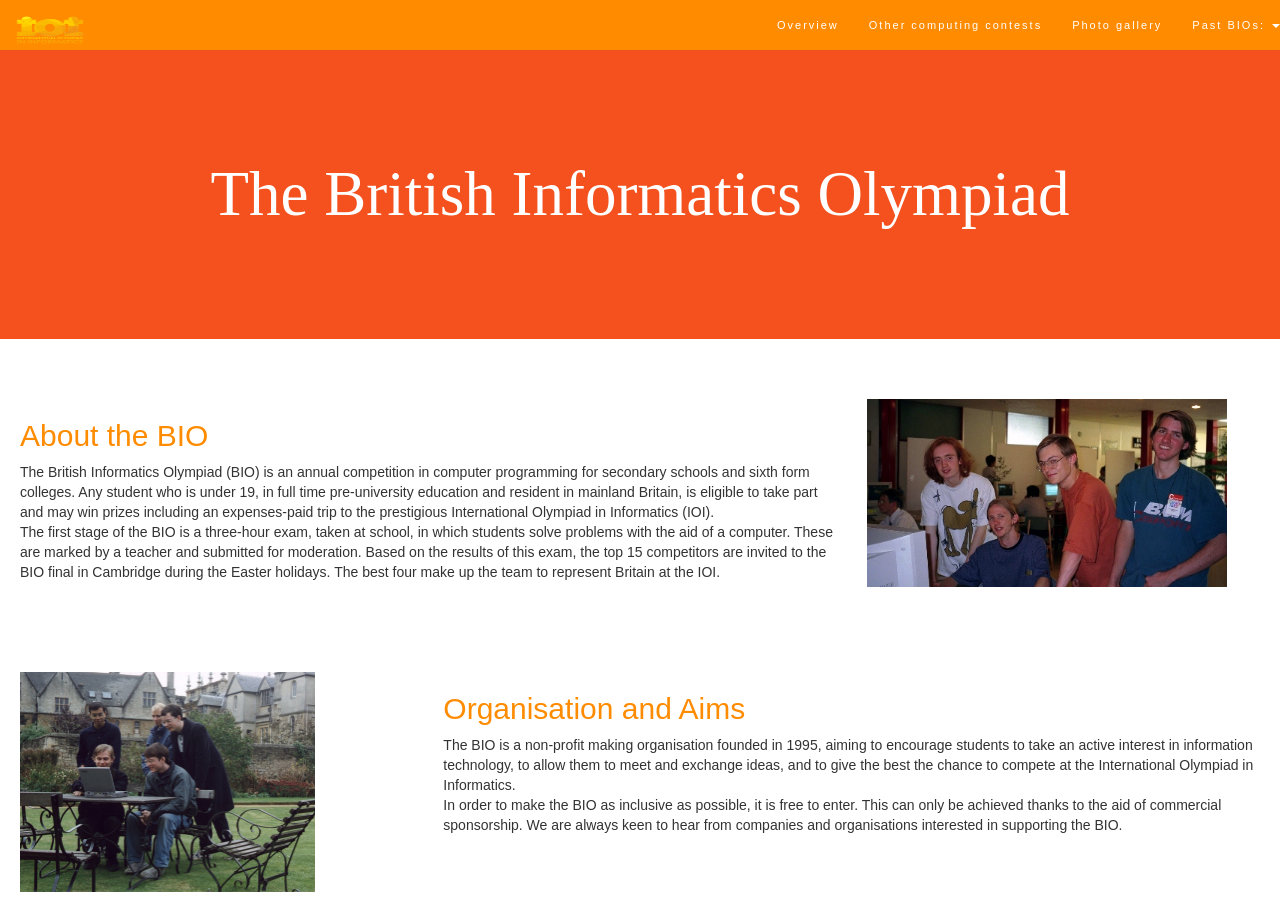
<file: index.html>
<!DOCTYPE html>
<html lang="en">
<head>
  <title>BIO</title>
  <meta name="viewport" content="width=device-width, initial-scale=1">
  <link rel="stylesheet" href="https://maxcdn.bootstrapcdn.com/bootstrap/3.4.1/css/bootstrap.min.css">
  <script src="https://ajax.googleapis.com/ajax/libs/jquery/3.5.1/jquery.min.js"></script>
  <script src="https://maxcdn.bootstrapcdn.com/bootstrap/3.4.1/js/bootstrap.min.js"></script>
  <meta charset="utf-8">
  <meta name="viewport" content="width=device-width, initial-scale=1">
</head>

<style>
.navbar {
  margin-bottom: 0;
  background-color:darkorange;
  border: 0;
  font-size: 11px !important;
  letter-spacing: 2px;
  opacity: 1;
}
.navbar li a, .navbar .navbar-brand {
  color:white!important;
}

.navbar-default .navbar-toggle {
  border-color: transparent;
}

.open .dropdown-toggle {
  color: #fff ;
  background-color:darkorange !important;
}

.dropdown-menu li a {
  color: darkorange !important;
}
.jumbotron {
  background-color: #f4511e; /* Orange */
  color:white;
  font-family: "Lucida console";
  padding: 100px 25px;
}

.container-fluid {
  padding: 30px 20px;
}

.logo {
  font-size: 200px;
}
@media screen and (max-width: 768px) {
  .col-sm-4 {
    text-align: center;
    margin: 25px 0;
  }
}

.container-fluid {
  padding: 30px 20px;
}


</style>

<body>
    <nav class="navbar navbar-default navbar-fixed-top">
        <div class="container-fluid-nav">
          <div class="navbar-header">
            <button type="button" class="navbar-toggle" data-toggle="collapse" data-target="#myNavbar">
              <span class="icon-bar"></span>
              <span class="icon-bar"></span>
              <span class="icon-bar"></span>
            </button>
            <a class="navbar-brand" href="#">
                <img width="70px" height="30px"src="logo.png">
              </a>
          </div>
          <div class="collapse navbar-collapse" id="myNavbar">
            <ul class="nav navbar-nav navbar-right">
              <li><a href="informatics.html">Overview</a></li>
              <li><a href="othercontests.html">Other computing contests</a></li>
              <li><a href="gallery.html">Photo gallery</a></li>
              <li class="dropdown">
                <a class="dropdown-toggle" data-toggle="dropdown" href="#">Past BIOs:
                  <span class="caret"></span>
                </a>
                <ul class="dropdown-menu">
                  <li><a href="2022.pdf">2022</a></li>
                  <li><a href="2023.pdf">2023</a></li>
                  <li><a href="2024.pdf">2024</a></li>
                </ul>
              </li>
            </ul>
          </div>
        </div>
      </nav>
<br>
<br>

<div class="jumbotron text-center">
  <h1>The British Informatics Olympiad</h1>
</div>

<div class="container-fluid">
  <div class="row">
    <div class="col-sm-8">
      <h2 style="color:darkorange;">About the BIO</h2>
      <p>The British Informatics Olympiad (BIO) is an annual competition in computer programming for secondary schools and sixth form colleges. Any student who is under 19, in full time pre-university education and resident in mainland Britain, is eligible to take part and may win prizes including an expenses-paid trip to the prestigious International Olympiad in Informatics (IOI).
        <br>The first stage of the BIO is a three-hour exam, taken at school, in which students solve problems with the aid of a computer. These are marked by a teacher and submitted for moderation. Based on the results of this exam, the top 15 competitors are invited to the BIO final in Cambridge during the Easter holidays. The best four make up the team to represent Britain at the IOI.</p><br>  
    </div>
    <div class="col-sm-4">
      <span class="img"><img width="360px" height="188px"src="96grptm.jpg"></span>
    </div>
  </div>
</div>

<div class="container-fluid">
  <div class="row">
    <div class="col-sm-4">
      <span class="img"><img width="295px" height="220px"src="bio97train1.jpg"></span>
    </div>
    <div class="col-sm-8">
      <h2 style="color:darkorange;">Organisation and Aims</h2>
      <p>The BIO is a non-profit making organisation founded in 1995, aiming to encourage students to take an active interest in information technology, to allow them to meet and exchange ideas, and to give the best the chance to compete at the International Olympiad in Informatics.
        <br>In order to make the BIO as inclusive as possible, it is free to enter. This can only be achieved thanks to the aid of commercial sponsorship. We are always keen to hear from companies and organisations interested in supporting the BIO. </p>
        
    </div>
  </div>
</div>

</body>
</html>
</file>
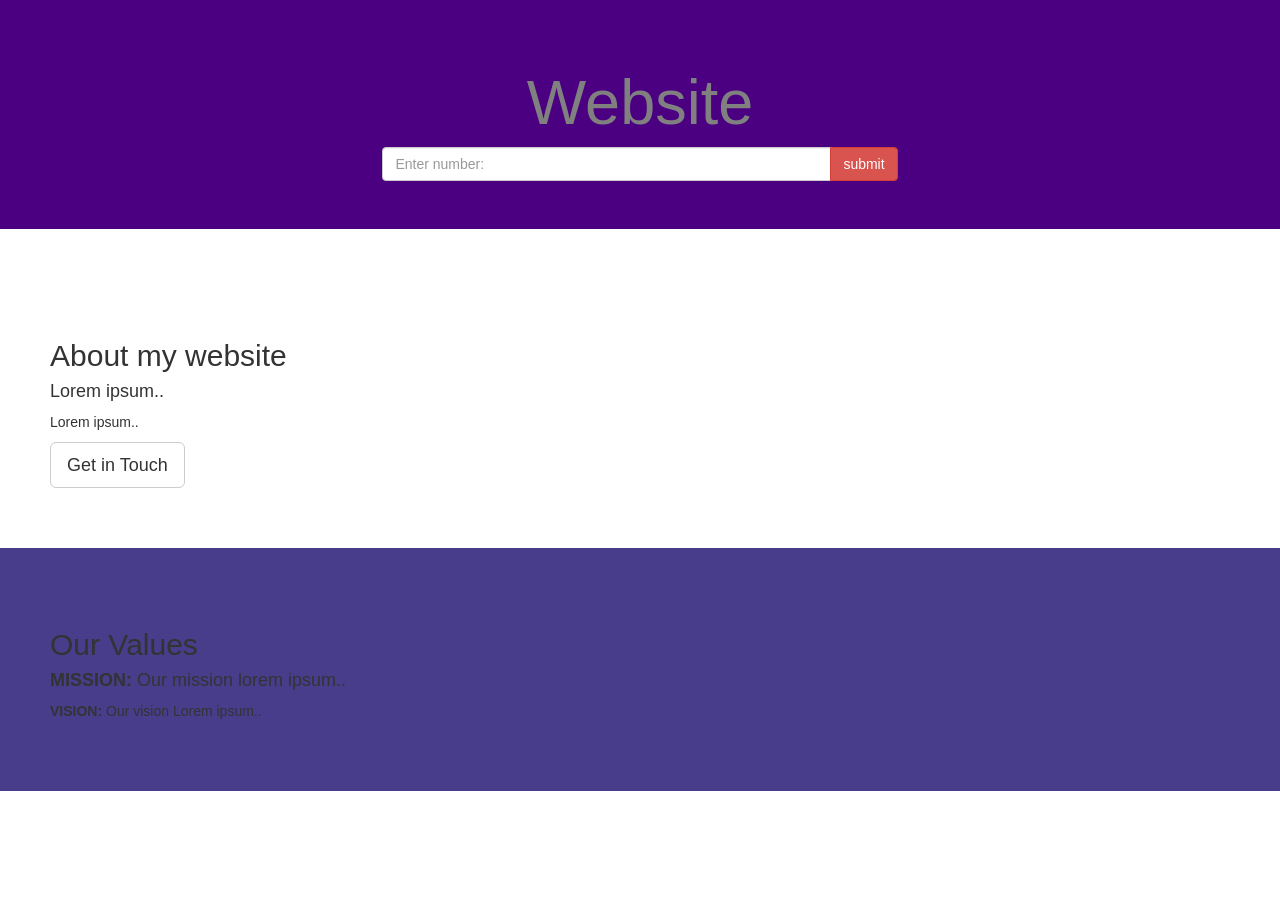
<file: bootstrap.html>
<!DOCTYPE html>
<html lang="en">
<head>
  <title>Bootstrap Theme Company</title>
  <meta name="viewport" content="width=device-width, initial-scale=1">
  <link rel="stylesheet" href="https://maxcdn.bootstrapcdn.com/bootstrap/3.4.1/css/bootstrap.min.css">
  <script src="https://ajax.googleapis.com/ajax/libs/jquery/3.5.1/jquery.min.js"></script>
  <script src="https://maxcdn.bootstrapcdn.com/bootstrap/3.4.1/js/bootstrap.min.js"></script>
  <link rel="stylesheet" href="mystyle.css">
</head>

<style>
    .jumbotron {
      background-color: indigo;
      color: grey;
    }
    .bg-grey {
    background-color:darkslateblue;
    }
    .container-fluid {
  padding: 60px 50px;
}
</style>

<body>

<div class="jumbotron text-center">
    <h1>Website</h1>
    <form class="form-inline">
        <div class="input-group">
          <input type="numher" class="form-control" size="50" placeholder="Enter number:" required>
          <div class="input-group-btn">
            <button type="button" class="btn btn-danger">submit</button>
          </div>
        </div>
  </div> 

<div class="container-fluid">
  <h2>About my website</h2>
  <h4>Lorem ipsum..</h4>
  <p>Lorem ipsum..</p>
  <button class="btn btn-default btn-lg">Get in Touch</button>
</div>

<div class="container-fluid bg-grey">
  <h2>Our Values</h2>
  <h4><strong>MISSION:</strong> Our mission lorem ipsum..</h4>
  <p><strong>VISION:</strong> Our vision Lorem ipsum..
</div>

</body>
</html>
</file>
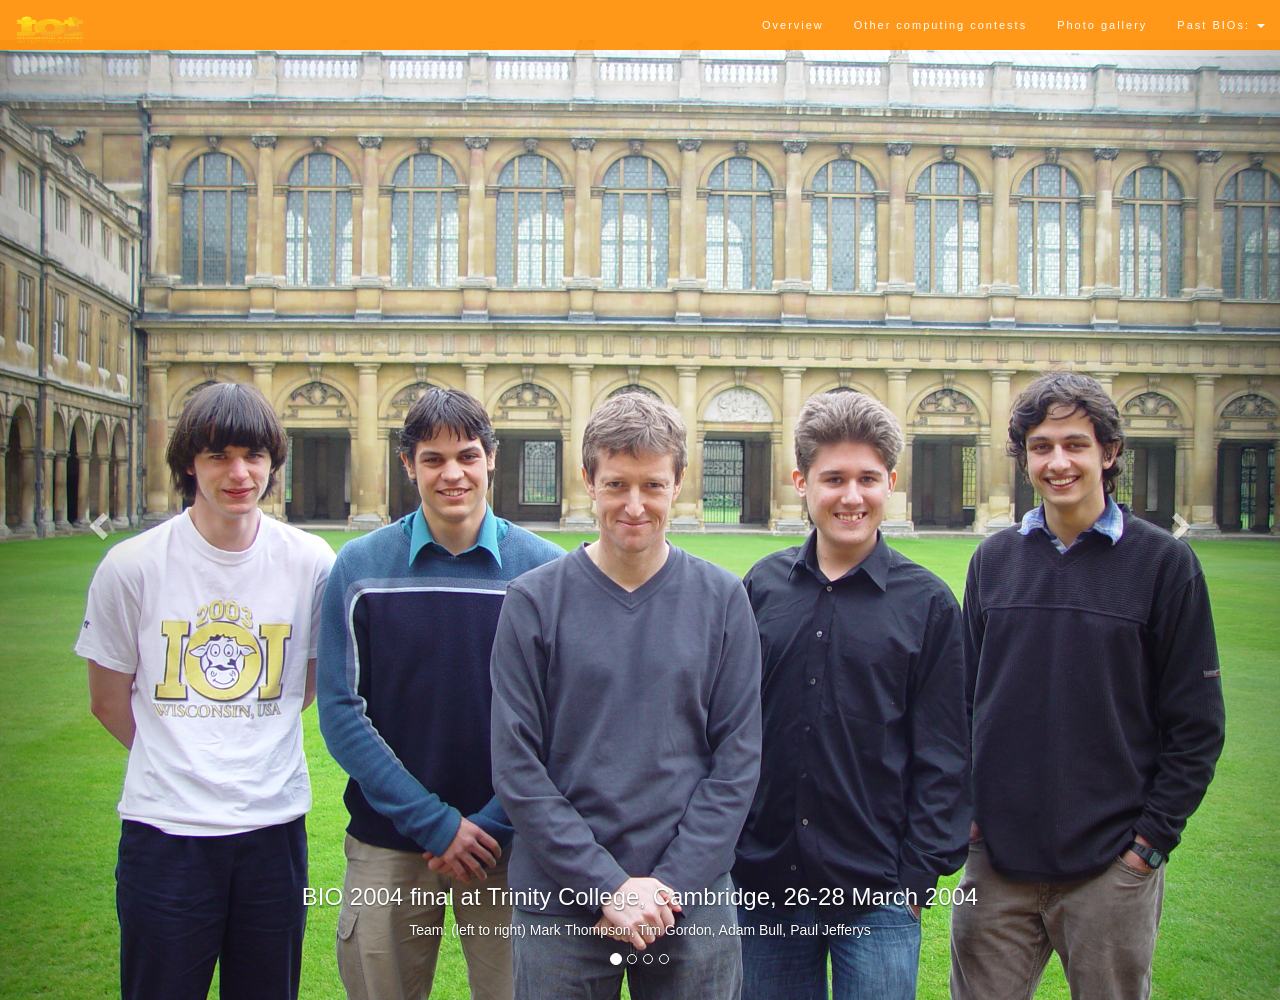
<file: gallery.html>
<head>
    <title>BIO</title>
    <meta name="viewport" content="width=device-width, initial-scale=1">
    <link rel="stylesheet" href="https://maxcdn.bootstrapcdn.com/bootstrap/3.4.1/css/bootstrap.min.css">
    <script src="https://ajax.googleapis.com/ajax/libs/jquery/3.5.1/jquery.min.js"></script>
    <script src="https://maxcdn.bootstrapcdn.com/bootstrap/3.4.1/js/bootstrap.min.js"></script>
  </head>

<style>
    .navbar {
      margin-bottom: 0;
      background-color:darkorange;
      border: 0;
      font-size: 11px !important;
      letter-spacing: 2px;
      opacity: 0.9;
    }
    .navbar li a, .navbar .navbar-brand {
      color: #ffffff!important;
    }
    
    .navbar-default .navbar-toggle {
      border-color: transparent;
    }
    
    .open .dropdown-toggle {
      color: #fff ;
      background-color:darkorange !important;
    }
    
    .dropdown-menu li a {
      color: darkorange !important;
    }
    
    </style>
    
    <body>
        <nav class="navbar navbar-default navbar-fixed-top">
            <div class="container-fluid">
              <div class="navbar-header">
                <button type="button" class="navbar-toggle" data-toggle="collapse" data-target="#myNavbar">
                  <span class="icon-bar"></span>
                  <span class="icon-bar"></span>
                  <span class="icon-bar"></span>
                </button>
                <a class="navbar-brand" href="#">
                    <img width="70px" height="30px"src="logo.png">
                  </a>
              </div>
              <div class="collapse navbar-collapse" id="myNavbar">
                <ul class="nav navbar-nav navbar-right">
                  <li><a href="index.html">Overview</a></li>
                  <li><a href="othercontests.html">Other computing contests</a></li>
                  <li><a href="gallery.html">Photo gallery</a></li>
                  <li class="dropdown">
                    <a class="dropdown-toggle" data-toggle="dropdown" href="#">Past BIOs:
                      <span class="caret"></span>
                    </a>
                    <ul class="dropdown-menu">
                      <li><a href="2022.pdf">2022</a></li>
                      <li><a href="2023.pdf">2023</a></li>
                      <li><a href="2024.pdf">2024</a></li>
                    </ul>
                  </li>
                </ul>
              </div>
            </div>
          </nav>
        <br>
        <br>

        
          <div id="myCarousel" class="carousel slide" data-ride="carousel">
            <ol class="carousel-indicators">
              <li data-target="#myCarousel" data-slide-to="0" class="active"></li>
              <li data-target="#myCarousel" data-slide-to="1"></li>
              <li data-target="#myCarousel" data-slide-to="2"></li>
              <li data-target="#myCarousel" data-slide-to="3"></li>
            </ol>
          
            <div class="carousel-inner" role="listbox">
              <div class="item active">
                <img src="2004BIO.jpg" alt="2004 BIO">
                <div class="carousel-caption">
                  <h3>BIO 2004 final at Trinity College, Cambridge, 26-28 March 2004</h3>
                  <p>Team: (left to right) Mark Thompson, Tim Gordon, Adam Bull, Paul Jefferys</p>
                </div>
              </div>
          
              <div class="item">
                <img src="2004IOI.jpg" alt="2004 IOI">
                <div class="carousel-caption">
                  <h3>IOI 2004 final in Athens, 17 September 2004</h3>
                  <p>(left to right) Mark Thompson (silver), Tim Gordon, Paul Jefferys (gold, top overall), Adam Bull (silver) </p>
                </div>
              </div>
          
              <div class="item">
                <img src="2003IOI.jpg" alt="2003 IOI">
                <div class="carousel-caption">
                  <h3>IOI 2003 at University of Wisconsin Parkside, USA, 16-23 August 2003</h3>
                  <p>Team with medals at IOI. From left to right - Giles Edkins, Mark Thompson (Silver), Paul Jefferys (Silver) and Adam Bull</p>
                </div>
              </div>

              <div class="item">
                <img src="1999IOI.jpg" alt="1999 IOI">
                <div class="carousel-caption">
                  <h3>BIO'99 team, pictured at the BIO final in Corpus Christi College, Cambridge</h3>
                  <p>Thomas Barnet-Lamb, Tomasz Czajka, Tom Garnett and Jamie Shotton</p>
                </div>
              </div>
            </div>
          
            <!-- Left and right controls -->
            <a class="left carousel-control" href="#myCarousel" role="button" data-slide="prev">
              <span class="glyphicon glyphicon-chevron-left" aria-hidden="true"></span>
              <span class="sr-only">Previous</span>
            </a>
            <a class="right carousel-control" href="#myCarousel" role="button" data-slide="next">
              <span class="glyphicon glyphicon-chevron-right" aria-hidden="true"></span>
              <span class="sr-only">Next</span>
            </a>
          </div>
</file>
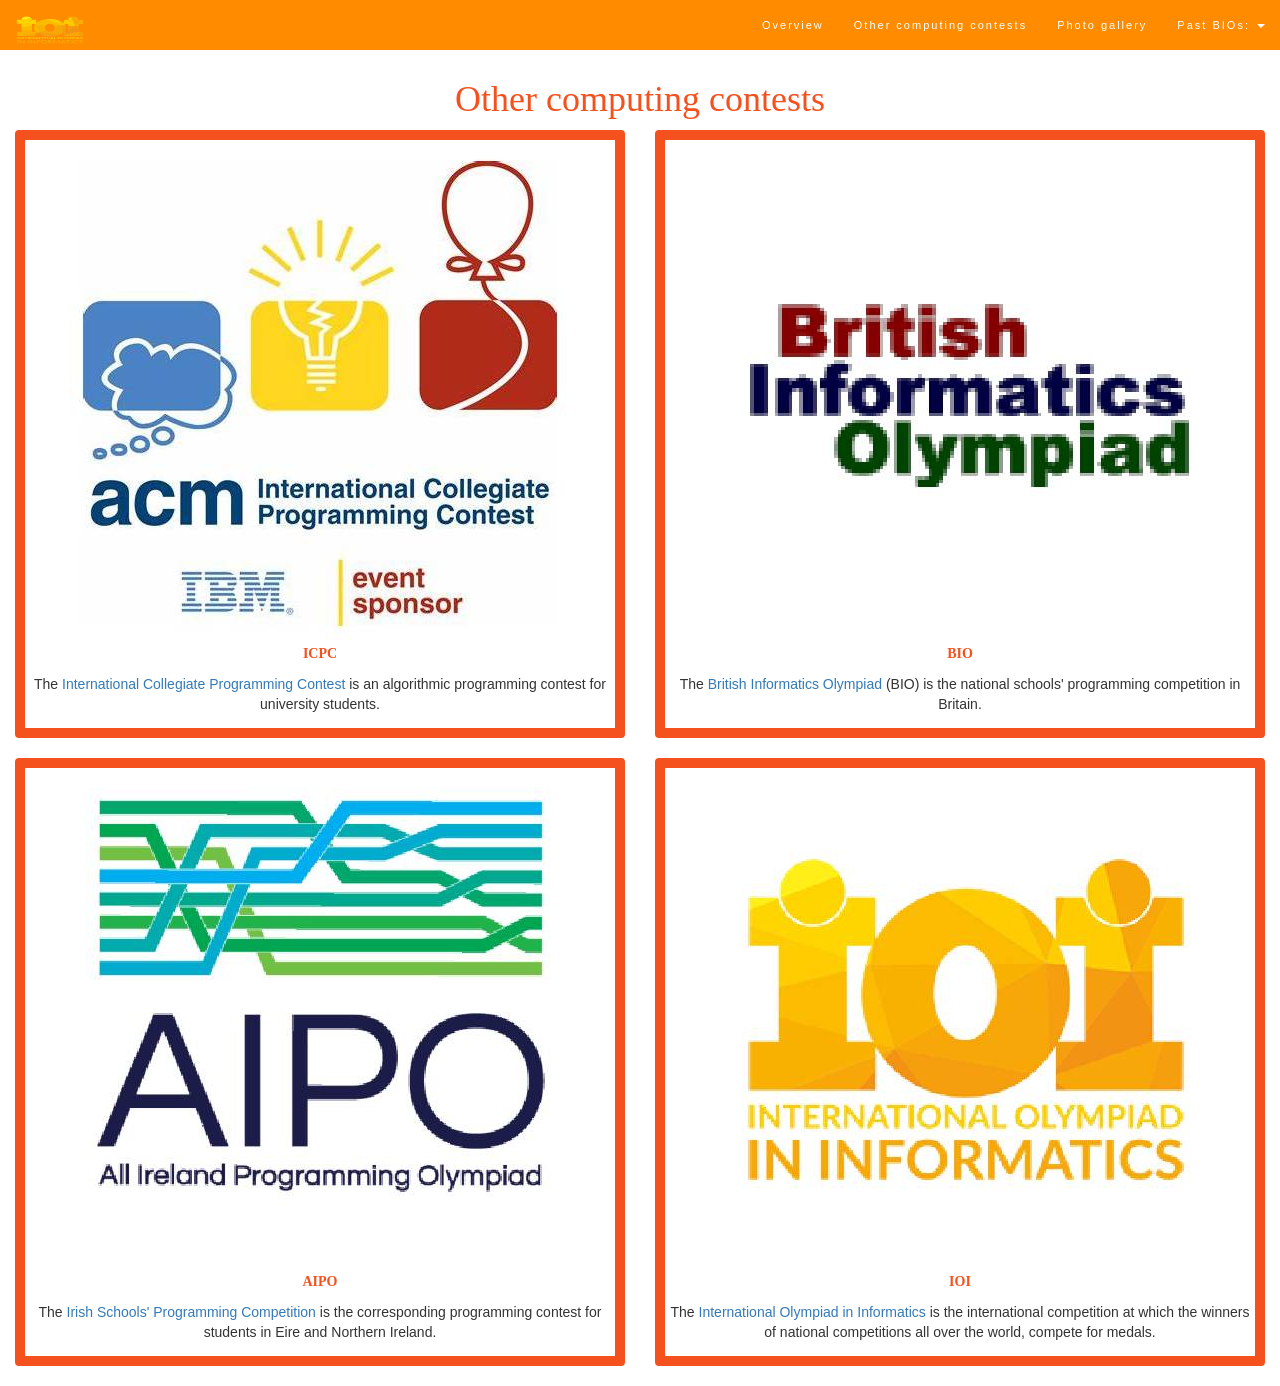
<file: othercontests.html>
<head>
    <title>BIO</title>
    <meta name="viewport" content="width=device-width, initial-scale=1">
    <link rel="stylesheet" href="https://maxcdn.bootstrapcdn.com/bootstrap/3.4.1/css/bootstrap.min.css">
    <script src="https://ajax.googleapis.com/ajax/libs/jquery/3.5.1/jquery.min.js"></script>
    <script src="https://maxcdn.bootstrapcdn.com/bootstrap/3.4.1/js/bootstrap.min.js"></script>
  </head>



<style>
    .navbar {
      margin-bottom: 0;
      background-color:darkorange;
      border: 0;
      font-size: 11px !important;
      letter-spacing: 2px;
      opacity: 1;
    }
    .navbar li a, .navbar .navbar-brand {
      color: #ffffff!important;
    }
    
    .navbar-default .navbar-toggle {
      border-color: transparent;
    }
    
    .open .dropdown-toggle {
      color: #fff ;
      background-color:darkorange !important;
    }
    
    .dropdown-menu li a {
      color: darkorange !important;
    }

    .thumbnail{
      border-color: #f4511e;
      border-width:10px
    }

    
    </style>
    
    <body>

        <nav class="navbar navbar-default navbar-fixed-top">
            <div class="container-fluid">
              <div class="navbar-header">
                <button type="button" class="navbar-toggle" data-toggle="collapse" data-target="#myNavbar">
                  <span class="icon-bar"></span>
                  <span class="icon-bar"></span>
                  <span class="icon-bar"></span>
                </button>
                <a class="navbar-brand" href="#">
                    <img width="70px" height="30px"src="logo.png">
                  </a>
              </div>
              <div class="collapse navbar-collapse" id="myNavbar">
                <ul class="nav navbar-nav navbar-right">
                  <li><a href="index.html">Overview</a></li>
                  <li><a href="othercontests.html">Other computing contests</a></li>
                  <li><a href="gallery.html">Photo gallery</a></li>
                  <li class="dropdown">
                    <a class="dropdown-toggle" data-toggle="dropdown" href="#">Past BIOs:
                      <span class="caret"></span>
                    </a>
                    <ul class="dropdown-menu">
                      <li><a href="2022.pdf">2022</a></li>
                      <li><a href="2023.pdf">2023</a></li>
                      <li><a href="2024.pdf">2024</a></li>
                    </ul>
                  </li>
                </ul>
              </div>
            </div>
          </nav>
          <br>
          <br>
          <br>


          <div class="container-fluid text-center">
            <h1 style="color:#f4511e; font-family: Lucida console">Other computing contests</h2>
            <div class="row text-center">
              <div class="col-sm-6">
                <div class="thumbnail">
                  <img src="ICPCnew.jpg" alt="ICPC">
                  <p style="color:#f4511e; font-family: Lucida console"><strong>ICPC</strong></p>
                  <p>The <a href="https://icpc.global/">International Collegiate Programming Contest</a> is an algorithmic programming contest for university students. </p>
                </div>
              </div>
              <div class="col-sm-6">
                <div class="thumbnail">
                  <img src="BIOnew.jpg" alt="BIO">
                  <p style="color:#f4511e; font-family: Lucida console"><strong>BIO</strong></p>
                  <p>The <a href="https://www.olympiad.org.uk/index.html">British Informatics Olympiad</a> (BIO) is the national schools' programming competition in Britain.<p>
                </div>
              </div>
              <div class="container-fluid text-center">
                <div class="row text-center">
                  <div class="col-sm-6">
                    <div class="thumbnail">
                      <img src="AIPCnew.jpg" alt="AIPO">
                      <p style="color:#f4511e; font-family: Lucida console"><strong>AIPO</strong></p>
                      <p>The <a href="https://aipo.ucc.ie/">Irish Schools' Programming Competition</a> is the corresponding programming contest for students in Eire and Northern Ireland.<p>
               
                    </div>
                  </div>
                  <div class="col-sm-6">
                    <div class="thumbnail">
                      <img src="IOInew.jpg" alt="IOI">
                      <p style="color:#f4511e; font-family: Lucida console"><strong>IOI</strong></p>
                      <p>The <a href="https://ioinformatics.org/">International Olympiad in Informatics</a> is the international competition at which the winners of national competitions all over the world, compete for medals.<p>
                    </div>
                  </div>
</file>
<file: mystyle.css>
.navbar {
    margin-bottom: 0;
    background-color:darkorange;
    border: 20px;
    font-size: 11px !important;
    letter-spacing: 2px;
    opacity: 0.9;
  }
  .navbar li a, .navbar .navbar-brand {
    color: #ffffff!important;
  }
  
  .navbar-default .navbar-toggle {
    border-color: transparent;
  }
  
  .open .dropdown-toggle {
    color: #fff ;
    background-color:darkorange !important;
  }
  
  .dropdown-menu li a {
    color: darkorange !important;
  }
</file>
